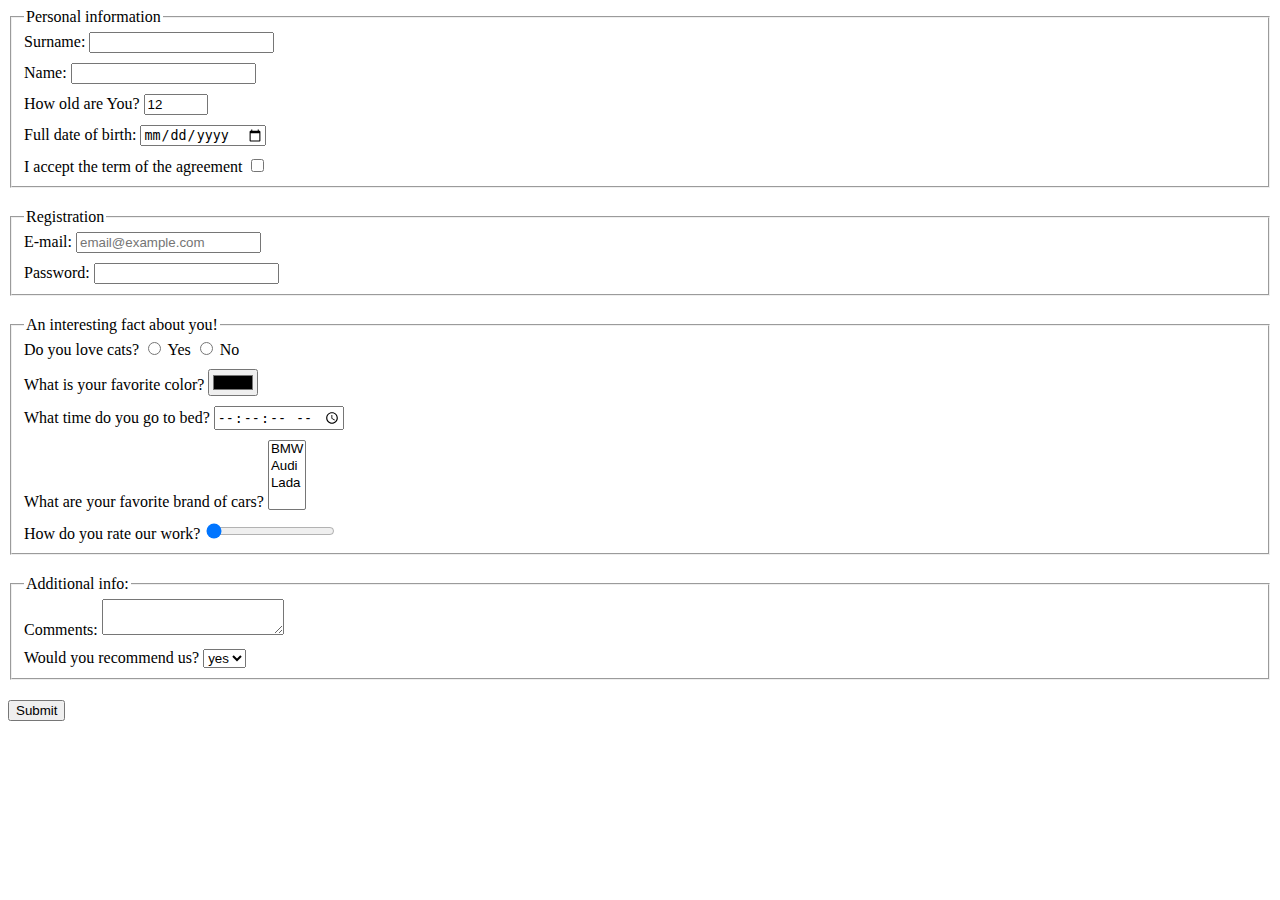
<file: index.html>
<!doctype html><html lang="en"><head><meta charset="UTF-8"><meta name="viewport" content="width=device-width, user-scalable=no, initial-scale=1.0, maximum-scale=1.0, minimum-scale=1.0"><meta http-equiv="X-UA-Compatible" content="ie=edge"><title>HTML Form</title><link rel="stylesheet" href="style.4b6e27af.css"></head><body> <form action="post"> <fieldset class="fieldset"> <legend>Personal information</legend> <div class="fieldset__item"> <label for="userSurName">Surname:</label> <input type="text" name="userSurname" id="userSurname" autocomplete="off"> </div> <div class="fieldset__item"> <label for="userName">Name:</label> <input type="text" name="userName" id="userName" autocomplete="off"> </div> <div class="fieldset__item"> <label for="userAge">How old are You?</label> <input type="number" name="userAge" id="userAge" value="12" min="1" max="100"> </div> <div class="fieldset__item"> <label for="dateOfBirth">Full date of birth:</label> <input type="date" name="dateOfBirth" id="dateOfBirth"> </div> <div class="fieldset__item"> <label for="agreement">I accept the term of the agreement</label> <input type="checkbox" name="agreement" id="agreement" required> </div> </fieldset> <fieldset class="fieldset"> <legend>Registration</legend> <div class="fieldset__item"> <label for="userEmail">E-mail:</label> <input type="email" name="userEmail" id="userEmail" placeholder="email@example.com"> </div> <div class="fieldset__item"> <label for="userPassword">Password:</label> <input type="password" name="userPassword" id="userPassword" minlength="8" maxlength="16"> </div> </fieldset> <fieldset class="fieldset"> <legend>An interesting fact about you!</legend> <div class="fieldset__item"> <span>Do you love cats? </span> <input type="radio" name="cats" id="confirmed" value="Yes"> <label for="confirmed">Yes</label> <input type="radio" name="cats" id="rejected" value="no"> <label for="rejected">No</label> </div> <div class="fieldset__item"> <label for="favouriteColor">What is your favorite color?</label> <input type="color" name="favouriteColor" id="favouriteColor"> </div> <div class="fieldset__item"> <label for="sleepingTime">What time do you go to bed?</label> <input type="time" name="sleepingTime" id="sleepingTime" step="2"> </div> <div class="fieldset__item"> <label for="favouriteCar">What are your favorite brand of cars?</label> <select name="favouriteCar" id="favouriteCar" multiple> <option value="bmw">BMW</option> <option value="audi">Audi</option> <option value="lada">Lada</option> </select> </div> <div class="fieldset__item"> <label for="rateWork">How do you rate our work?</label> <input type="range" name="rateWork" id="rateWork" value="0"> </div> </fieldset> <fieldset class="fieldset"> <legend>Additional info:</legend> <div class="fieldset__item"> <label for="comments">Comments:</label> <textarea name="contact" cols="20" rows="2" id="comments"></textarea> </div> <div class="fieldset__item"> <label for="recommend">Would you recommend us?</label> <select name="recommend" id="recommend"> <option value="yes" selected>yes</option> <option value="no">no</option> </select> </div> </fieldset> <input type="submit" value="Submit"> </form> <script type="text/javascript" src="main.e97352c4.js"></script> </body></html>
</file>
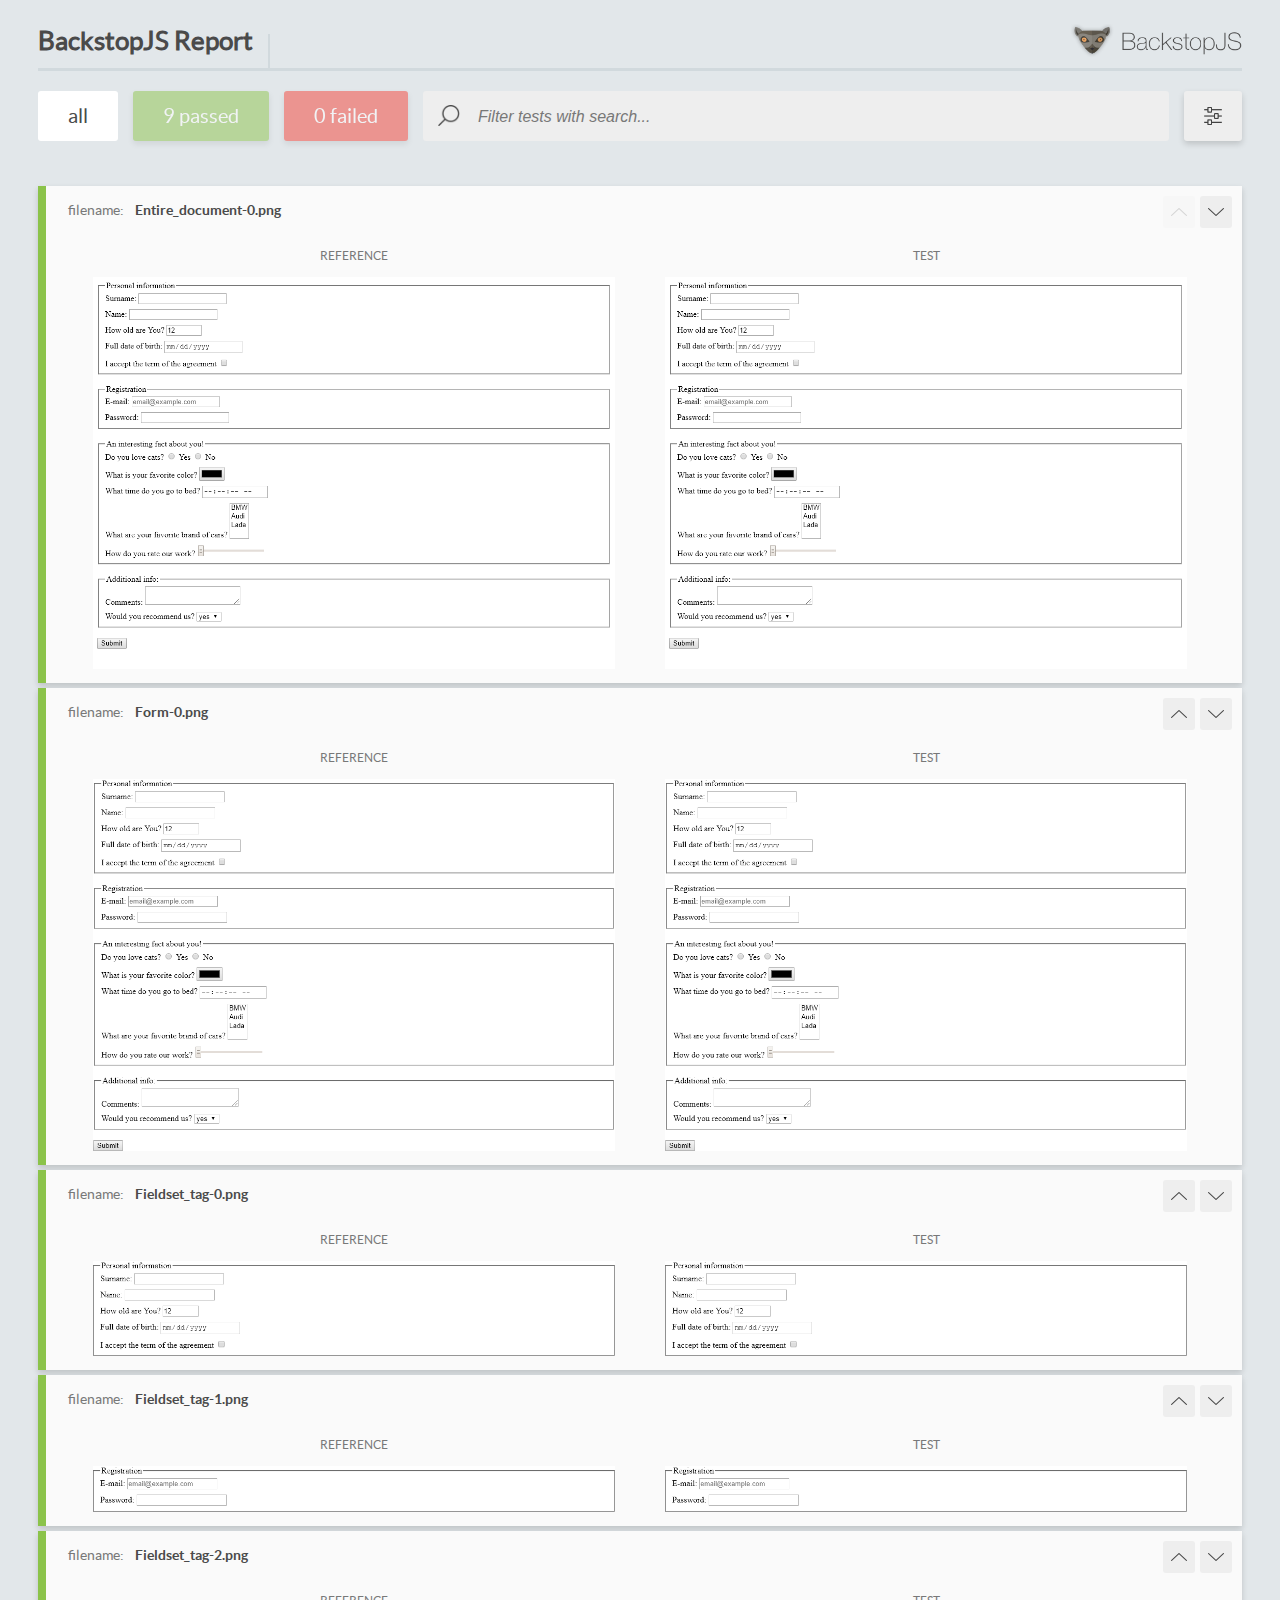
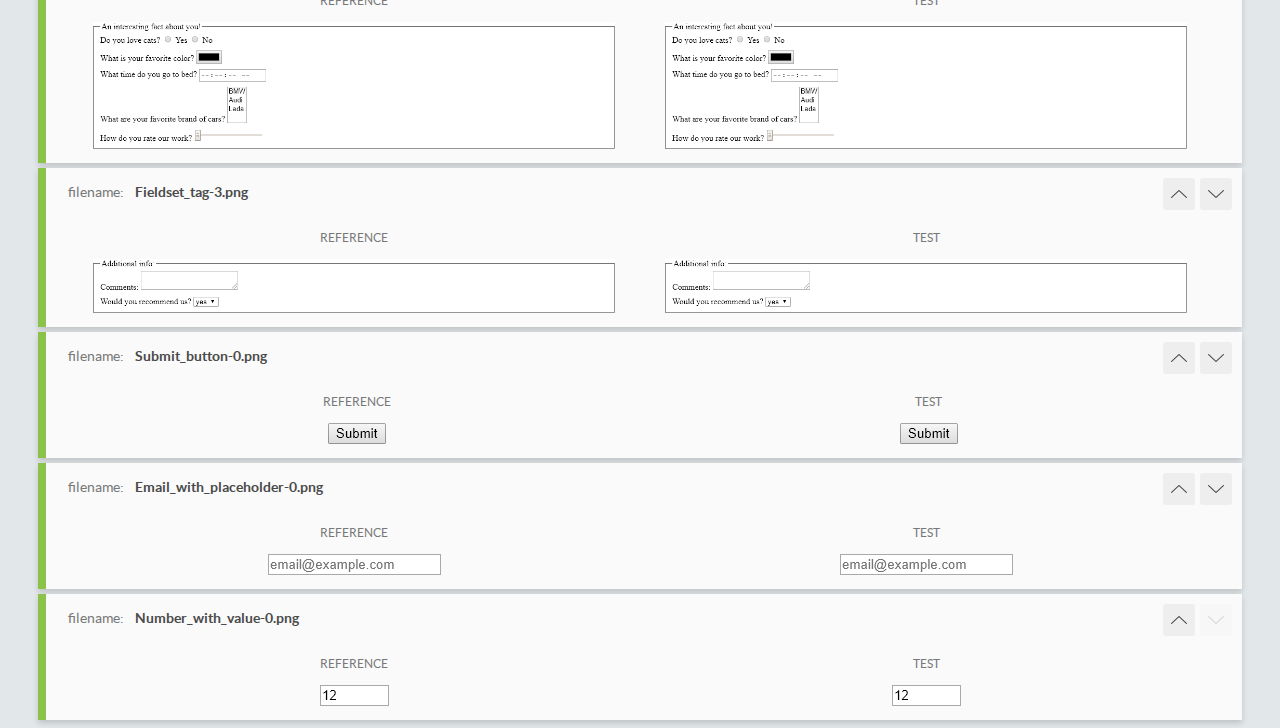
<file: report/html_report/index.html>
<!DOCTYPE html>
<html>
  <head>
    <meta charset="utf-8">
    <title>BackstopJS Report</title>

    <style>
      @font-face {
          font-family: 'latoregular';
          src: url('./assets/fonts/lato-regular-webfont.woff2') format('woff2'),
              url('./assets/fonts/lato-regular-webfont.woff') format('woff');
          font-weight: 400;
          font-style: normal;
      }
      @font-face {
          font-family: 'latobold';
          src: url('./assets/fonts/lato-bold-webfont.woff2') format('woff2'),
              url('./assets/fonts/lato-bold-webfont.woff') format('woff');
          font-weight: 700;
          font-style: normal;
      }

      .ReactModal__Body--open {
          overflow: hidden;
      }
      .ReactModal__Body--open .header {
        display: none;
      }

    </style>
  </head>
  <body style="background-color: #E2E7EA">
    <div id="root">

    </div>
    <script type="text/javascript">
      function report (report) { // eslint-disable-line no-unused-vars
        window.tests = report;
      }
    </script>
    <script type="text/javascript" src="config.js"></script>
    <script type="text/javascript" src="index_bundle.js"></script>
  </body>
</html>
</file>
<file: style.4b6e27af.css>
.fieldset{margin-bottom:20px}.fieldset__item{margin-bottom:10px}.fieldset__item:last-of-type{margin:0}
/*# sourceMappingURL=style.4b6e27af.css.map */
</file>
